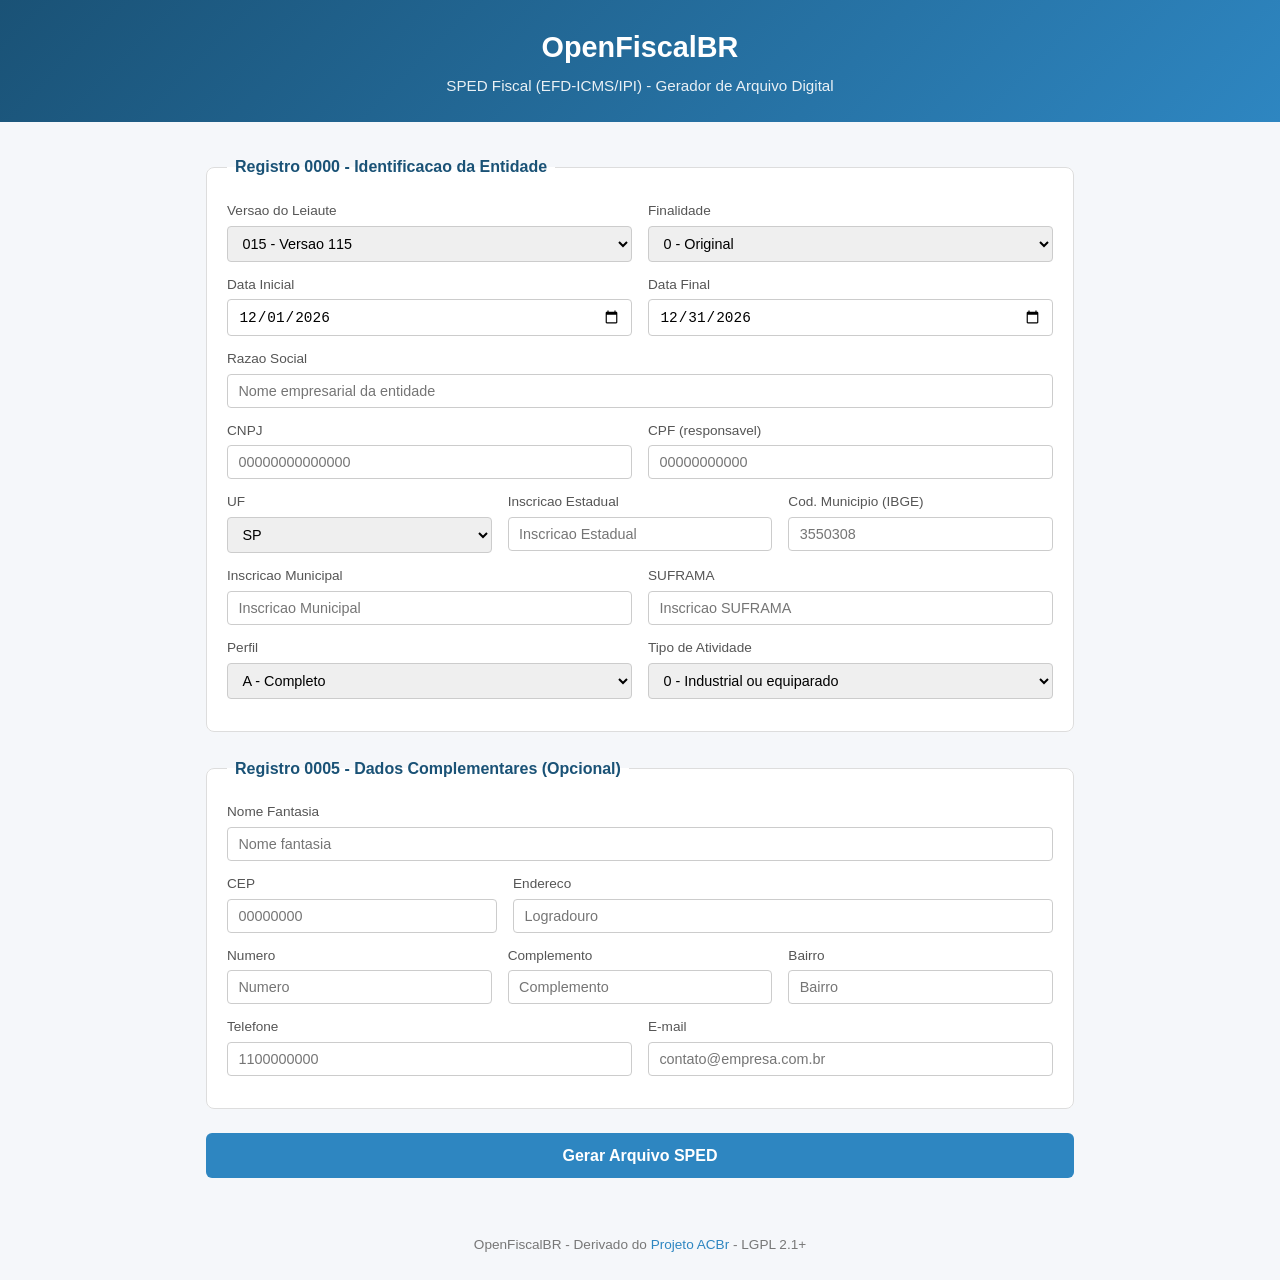
<file: demos/sped/frontend/index.html>
<!DOCTYPE html>
<html lang="pt-BR">
<head>
    <meta charset="UTF-8">
    <meta name="viewport" content="width=device-width, initial-scale=1.0">
    <title>OpenFiscalBR - SPED Fiscal Demo</title>
    <link rel="stylesheet" href="style.css">
</head>
<body>
    <header>
        <h1>OpenFiscalBR</h1>
        <p>SPED Fiscal (EFD-ICMS/IPI) - Gerador de Arquivo Digital</p>
    </header>

    <main>
        <form id="spedForm">
            <fieldset>
                <legend>Registro 0000 - Identificacao da Entidade</legend>

                <div class="form-row">
                    <div class="form-group">
                        <label for="cod_ver">Versao do Leiaute</label>
                        <select id="cod_ver" name="cod_ver">
                            <option value="0">000 - Versao 100</option>
                            <option value="1">001 - Versao 101</option>
                            <option value="2">002 - Versao 102</option>
                            <option value="3">003 - Versao 103</option>
                            <option value="4">004 - Versao 104</option>
                            <option value="5">005 - Versao 105</option>
                            <option value="6">006 - Versao 106</option>
                            <option value="7">007 - Versao 107</option>
                            <option value="8">008 - Versao 108</option>
                            <option value="9">009 - Versao 109</option>
                            <option value="10">010 - Versao 110</option>
                            <option value="11">011 - Versao 111</option>
                            <option value="12">012 - Versao 112</option>
                            <option value="13">013 - Versao 113</option>
                            <option value="14">014 - Versao 114</option>
                            <option value="15" selected>015 - Versao 115</option>
                            <option value="16">016 - Versao 116</option>
                            <option value="17">017 - Versao 117</option>
                            <option value="18">018 - Versao 118</option>
                        </select>
                    </div>
                    <div class="form-group">
                        <label for="cod_fin">Finalidade</label>
                        <select id="cod_fin" name="cod_fin">
                            <option value="0">0 - Original</option>
                            <option value="1">1 - Substituto</option>
                        </select>
                    </div>
                </div>

                <div class="form-row">
                    <div class="form-group">
                        <label for="dt_ini">Data Inicial</label>
                        <input type="date" id="dt_ini" name="dt_ini" required>
                    </div>
                    <div class="form-group">
                        <label for="dt_fin">Data Final</label>
                        <input type="date" id="dt_fin" name="dt_fin" required>
                    </div>
                </div>

                <div class="form-row">
                    <div class="form-group full">
                        <label for="nome">Razao Social</label>
                        <input type="text" id="nome" name="nome" required placeholder="Nome empresarial da entidade">
                    </div>
                </div>

                <div class="form-row">
                    <div class="form-group">
                        <label for="cnpj">CNPJ</label>
                        <input type="text" id="cnpj" name="cnpj" required placeholder="00000000000000" maxlength="14">
                    </div>
                    <div class="form-group">
                        <label for="cpf">CPF (responsavel)</label>
                        <input type="text" id="cpf" name="cpf" placeholder="00000000000" maxlength="11">
                    </div>
                </div>

                <div class="form-row">
                    <div class="form-group">
                        <label for="uf">UF</label>
                        <select id="uf" name="uf">
                            <option value="">Selecione...</option>
                            <option value="AC">AC</option><option value="AL">AL</option>
                            <option value="AM">AM</option><option value="AP">AP</option>
                            <option value="BA">BA</option><option value="CE">CE</option>
                            <option value="DF">DF</option><option value="ES">ES</option>
                            <option value="GO">GO</option><option value="MA">MA</option>
                            <option value="MG">MG</option><option value="MS">MS</option>
                            <option value="MT">MT</option><option value="PA">PA</option>
                            <option value="PB">PB</option><option value="PE">PE</option>
                            <option value="PI">PI</option><option value="PR">PR</option>
                            <option value="RJ">RJ</option><option value="RN">RN</option>
                            <option value="RO">RO</option><option value="RR">RR</option>
                            <option value="RS">RS</option><option value="SC">SC</option>
                            <option value="SE">SE</option><option value="SP" selected>SP</option>
                            <option value="TO">TO</option>
                        </select>
                    </div>
                    <div class="form-group">
                        <label for="ie">Inscricao Estadual</label>
                        <input type="text" id="ie" name="ie" placeholder="Inscricao Estadual">
                    </div>
                    <div class="form-group">
                        <label for="cod_mun">Cod. Municipio (IBGE)</label>
                        <input type="number" id="cod_mun" name="cod_mun" placeholder="3550308">
                    </div>
                </div>

                <div class="form-row">
                    <div class="form-group">
                        <label for="im">Inscricao Municipal</label>
                        <input type="text" id="im" name="im" placeholder="Inscricao Municipal">
                    </div>
                    <div class="form-group">
                        <label for="suframa">SUFRAMA</label>
                        <input type="text" id="suframa" name="suframa" placeholder="Inscricao SUFRAMA">
                    </div>
                </div>

                <div class="form-row">
                    <div class="form-group">
                        <label for="ind_perfil">Perfil</label>
                        <select id="ind_perfil" name="ind_perfil">
                            <option value="0">A - Completo</option>
                            <option value="1">B - Intermediario</option>
                            <option value="2">C - Simplificado</option>
                        </select>
                    </div>
                    <div class="form-group">
                        <label for="ind_ativ">Tipo de Atividade</label>
                        <select id="ind_ativ" name="ind_ativ">
                            <option value="0">0 - Industrial ou equiparado</option>
                            <option value="1">1 - Outros</option>
                        </select>
                    </div>
                </div>
            </fieldset>

            <fieldset>
                <legend>Registro 0005 - Dados Complementares (Opcional)</legend>

                <div class="form-row">
                    <div class="form-group full">
                        <label for="fantasia">Nome Fantasia</label>
                        <input type="text" id="fantasia" name="fantasia" placeholder="Nome fantasia">
                    </div>
                </div>

                <div class="form-row">
                    <div class="form-group">
                        <label for="cep">CEP</label>
                        <input type="text" id="cep" name="cep" placeholder="00000000" maxlength="8">
                    </div>
                    <div class="form-group full">
                        <label for="endereco">Endereco</label>
                        <input type="text" id="endereco" name="endereco" placeholder="Logradouro">
                    </div>
                </div>

                <div class="form-row">
                    <div class="form-group">
                        <label for="num">Numero</label>
                        <input type="text" id="num" name="num" placeholder="Numero">
                    </div>
                    <div class="form-group">
                        <label for="compl">Complemento</label>
                        <input type="text" id="compl" name="compl" placeholder="Complemento">
                    </div>
                    <div class="form-group">
                        <label for="bairro">Bairro</label>
                        <input type="text" id="bairro" name="bairro" placeholder="Bairro">
                    </div>
                </div>

                <div class="form-row">
                    <div class="form-group">
                        <label for="fone">Telefone</label>
                        <input type="text" id="fone" name="fone" placeholder="1100000000">
                    </div>
                    <div class="form-group">
                        <label for="email">E-mail</label>
                        <input type="email" id="email" name="email" placeholder="contato@empresa.com.br">
                    </div>
                </div>
            </fieldset>

            <button type="submit" id="btnGerar">Gerar Arquivo SPED</button>
        </form>

        <section id="resultado" class="hidden">
            <h2>Resultado</h2>
            <div id="mensagem"></div>
            <div id="conteudoWrapper">
                <div class="toolbar">
                    <span id="nomeArquivo"></span>
                    <button type="button" id="btnDownload">Download TXT</button>
                </div>
                <pre id="conteudo"></pre>
            </div>
        </section>
    </main>

    <footer>
        <p>OpenFiscalBR - Derivado do <a href="http://projetoacbr.com.br" target="_blank">Projeto ACBr</a> - LGPL 2.1+</p>
    </footer>

    <script src="app.js"></script>
</body>
</html>
</file>
<file: demos/sped/frontend/style.css>
* {
    margin: 0;
    padding: 0;
    box-sizing: border-box;
}

body {
    font-family: -apple-system, BlinkMacSystemFont, "Segoe UI", Roboto, sans-serif;
    background: #f5f7fa;
    color: #333;
    line-height: 1.6;
}

header {
    background: linear-gradient(135deg, #1a5276, #2e86c1);
    color: #fff;
    padding: 1.5rem 2rem;
    text-align: center;
}

header h1 {
    font-size: 1.8rem;
    margin-bottom: 0.25rem;
}

header p {
    font-size: 0.95rem;
    opacity: 0.9;
}

main {
    max-width: 900px;
    margin: 2rem auto;
    padding: 0 1rem;
}

fieldset {
    background: #fff;
    border: 1px solid #ddd;
    border-radius: 8px;
    padding: 1.25rem;
    margin-bottom: 1.5rem;
}

legend {
    font-weight: 600;
    font-size: 1rem;
    color: #1a5276;
    padding: 0 0.5rem;
}

.form-row {
    display: flex;
    gap: 1rem;
    margin-bottom: 0.75rem;
    flex-wrap: wrap;
}

.form-group {
    flex: 1;
    min-width: 180px;
}

.form-group.full {
    flex: 2;
    min-width: 300px;
}

label {
    display: block;
    font-size: 0.85rem;
    font-weight: 500;
    margin-bottom: 0.25rem;
    color: #555;
}

input, select {
    width: 100%;
    padding: 0.5rem 0.65rem;
    border: 1px solid #ccc;
    border-radius: 4px;
    font-size: 0.9rem;
    transition: border-color 0.2s;
}

input:focus, select:focus {
    outline: none;
    border-color: #2e86c1;
    box-shadow: 0 0 0 2px rgba(46, 134, 193, 0.15);
}

button[type="submit"] {
    display: block;
    width: 100%;
    padding: 0.85rem;
    background: #2e86c1;
    color: #fff;
    border: none;
    border-radius: 6px;
    font-size: 1rem;
    font-weight: 600;
    cursor: pointer;
    transition: background 0.2s;
}

button[type="submit"]:hover {
    background: #1a5276;
}

button[type="submit"]:disabled {
    background: #999;
    cursor: not-allowed;
}

#resultado {
    margin-top: 2rem;
}

#resultado.hidden {
    display: none;
}

#resultado h2 {
    font-size: 1.2rem;
    margin-bottom: 0.75rem;
    color: #1a5276;
}

#mensagem {
    padding: 0.75rem 1rem;
    border-radius: 6px;
    margin-bottom: 1rem;
    font-weight: 500;
}

#mensagem.sucesso {
    background: #d4edda;
    color: #155724;
    border: 1px solid #c3e6cb;
}

#mensagem.erro {
    background: #f8d7da;
    color: #721c24;
    border: 1px solid #f5c6cb;
}

#conteudoWrapper {
    background: #fff;
    border: 1px solid #ddd;
    border-radius: 8px;
    overflow: hidden;
}

.toolbar {
    display: flex;
    justify-content: space-between;
    align-items: center;
    padding: 0.5rem 1rem;
    background: #f8f9fa;
    border-bottom: 1px solid #ddd;
}

#nomeArquivo {
    font-weight: 600;
    font-size: 0.9rem;
    color: #1a5276;
}

#btnDownload {
    padding: 0.4rem 0.85rem;
    background: #28a745;
    color: #fff;
    border: none;
    border-radius: 4px;
    font-size: 0.85rem;
    cursor: pointer;
    transition: background 0.2s;
}

#btnDownload:hover {
    background: #218838;
}

#conteudo {
    padding: 1rem;
    font-family: "Cascadia Code", "Fira Code", "Consolas", monospace;
    font-size: 0.8rem;
    line-height: 1.5;
    overflow-x: auto;
    max-height: 500px;
    overflow-y: auto;
    white-space: pre;
    color: #212529;
}

footer {
    text-align: center;
    padding: 1.5rem;
    font-size: 0.85rem;
    color: #777;
}

footer a {
    color: #2e86c1;
    text-decoration: none;
}

footer a:hover {
    text-decoration: underline;
}

@media (max-width: 600px) {
    .form-row {
        flex-direction: column;
    }
    .form-group, .form-group.full {
        min-width: 100%;
    }
}
</file>
